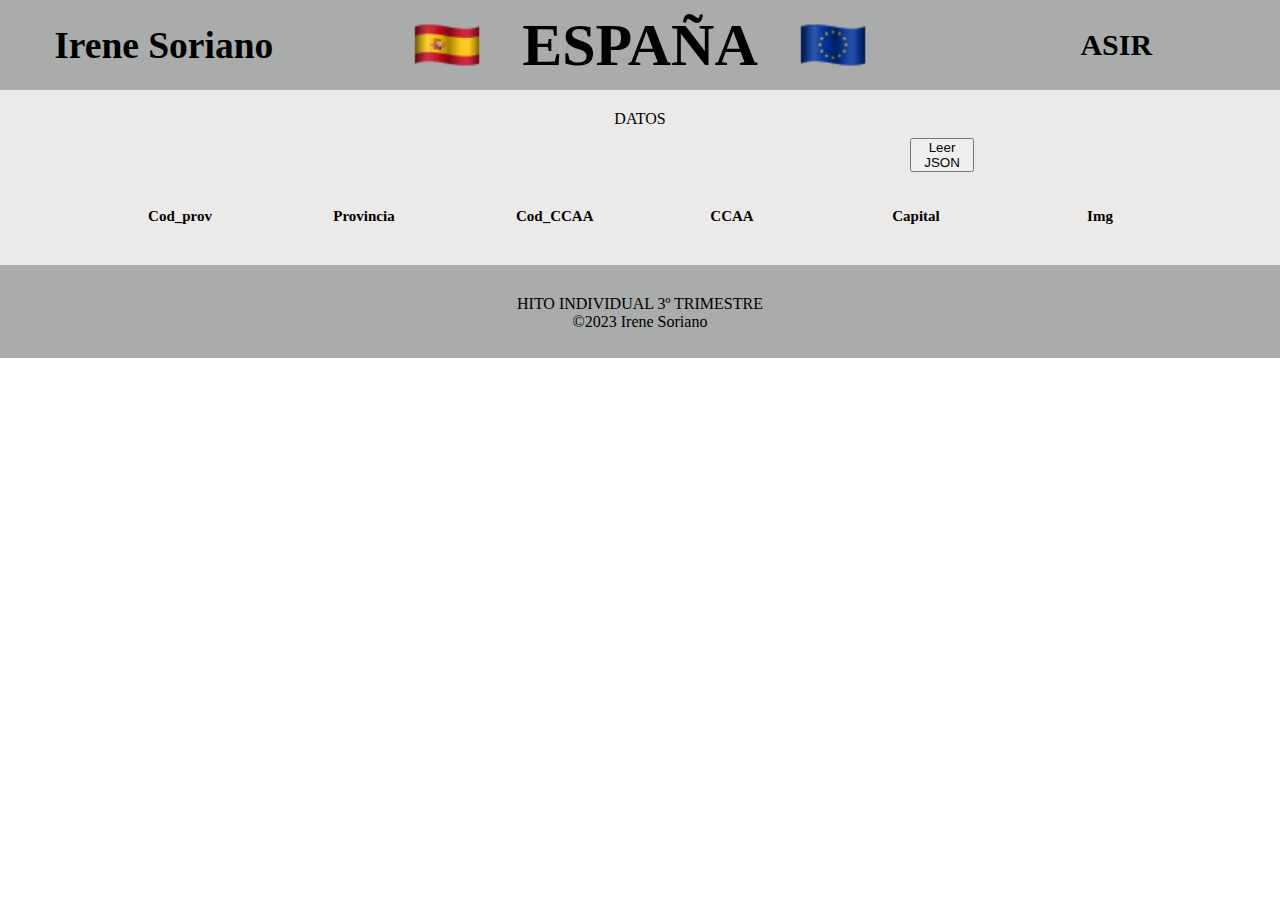
<file: Ejercicios/Ejercicio_2/index.html>
<!DOCTYPE html>
<html lang="en">

<head>
    <meta charset="UTF-8">
    <meta http-equiv="X-UA-Compatible" content="IE=edge">
    <meta name="viewport" content="width=device-width, initial-scale=1.0">
    <link rel="stylesheet" href="style.css">
    <title>País</title>
</head>

<body>
    <header>
        <div class="nombre">
            <h2>Irene Soriano</h2>
        </div>
        <div class="titulo">
            <img src="imgs/header1.png" alt="">
            <h1>ESPAÑA</h1>
            <img src="imgs/header2.png" alt="">
        </div>
        <div class="curso">
            <h3>ASIR</h3>
        </div>
        

    </header>

    <section>
        <div class="pais">
            <p>DATOS</p>
        </div>
        <div class="container">
            <div class="row">
                <div class="col-xxl-2" id="seccion1">
                    <button type="button" class="btn" id="boton" onclick="traerDatos()">Leer JSON</button>
                    <br><br>
                    <table class="tabla">
                        <thead>
                            <tr>
                                <th>Cod_prov</th>
                                <th>Provincia</th>
                                <th>Cod_CCAA</th>
                                <th>CCAA</th>
                                <th>Capital</th>
                                <th>Img</th>
                            </tr>
                        </thead>

                        <tbody id="resp">

                        </tbody>
                    </table>

                </div>
            </div>
        </div>
    </section>
    

    <footer>
        <div>
            <p>HITO INDIVIDUAL 3º TRIMESTRE</p>
        </div>
        <div><p>&copy;2023 Irene Soriano</p></div>
    </footer>
    <script src="script.js"></script>
</body>

</html>

<!--https://www.el-tiempo.net/api/json/v2/home-->
<!--He modificado un poco el JSON para poder quedarme solo con la informacion importante, 
    que en este caso es el tiempo en distintas ciudades de España.
    La parte eliminada es:
    "origen": {
        "productor": "Agencia Estatal de Meteorolog\u00eda - AEMET. Gobierno de Espa\u00f1a",
        "web": "https:\/\/www.aemet.es",
        "language": "es",
        "copyright": "\u00a9 AEMET. Autorizado el uso de la informaci\u00f3n y su reproducci\u00f3n citando a AEMET como autora de la misma.",
        "nota_legal": "https:\/\/www.aemet.es\/es\/nota_legal",
        "descripcion": "elTiempo.net muestra la informaci\u00f3n meteorol\u00f3gica creada por \u00a9 AEMET"},
        "title": "elTiempo.net", */-->
</file>
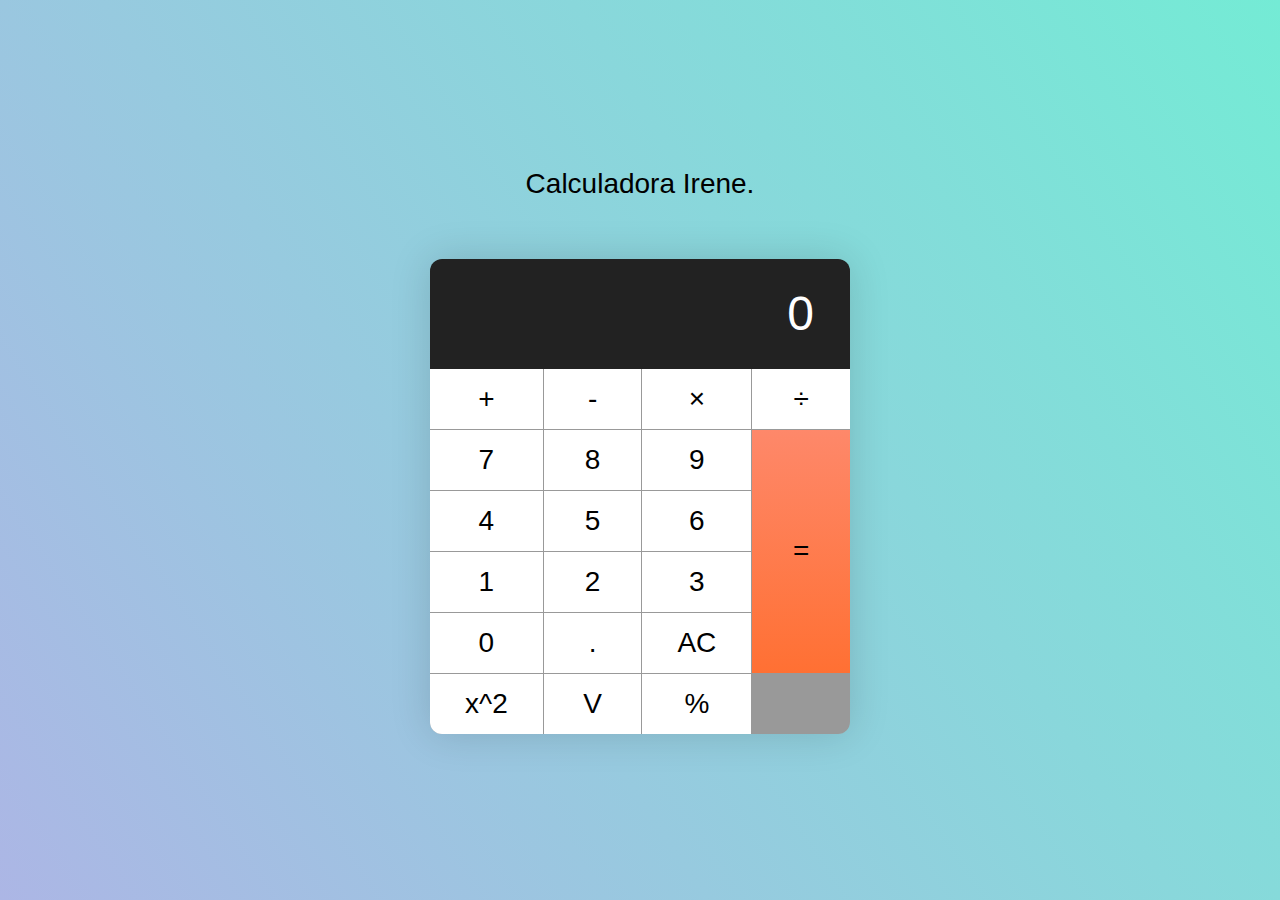
<file: Ejercicios/Ejercicio_1/index2.html>
<!DOCTYPE html>
<html lang="en">
<head>
    <meta charset="UTF-8">
    <meta http-equiv="X-UA-Compatible" content="IE=edge">
    <meta name="viewport" content="width=device-width, initial-scale=1.0">
    <link rel="stylesheet" href="style2.css">
    <title>Document</title>
</head>
<body>
    <div class="container">
        <p>
          Calculadora Irene.
        </p>
        <div class="calculator">
          <div id="calculator__display">0</div>
    
          <div id="calculator__keys">
            <button class="key--operator" data-action="add" onclick="appendOperator('+')">+</button>
            <button class="key--operator" data-action="subtract" onclick="appendOperator('-')">-</button>
            <button class="key--operator" data-action="multiply" onclick="appendOperator('*')">&times;</button>
            <button class="key--operator" data-action="divide" onclick="appendOperator('/')">÷</button>
            <button onclick="appendValue(7)">7</button>
            <button onclick="appendValue(8)">8</button>
            <button onclick="appendValue(9)">9</button>
            <button onclick="appendValue(4)">4</button>
            <button onclick="appendValue(5)">5</button>
            <button onclick="appendValue(6)">6</button>
            <button onclick="appendValue(1)">1</button>
            <button onclick="appendValue(2)">2</button>
            <button onclick="appendValue(3)">3</button>
            <button onclick="appendValue(0)">0</button>
            <button data-action="decimal" onclick="appendValue('.')">.</button>
            <button data-action="clear" onclick="clearResult()">AC</button>
            <button class="key--equal" data-action="calculate" onclick="calculate()">=</button>
            <button class="key--operator" onclick="calculateSquare()">x^2</button>
            <button class="key--operator" onclick="calculateSquareRoot()">V</button>
            <button class="key--operator" onclick="calculatePercentage()">%</button>
          </div>
        </div>
      </div>
      <script src="script2.js"></script>
</body>
</html>
</file>
<file: Ejercicios/Ejercicio_2/style.css>
*{
    margin: 0;
    padding: 0;
}
header{
    background-color: #aaabab;
    display: flex;
    flex-direction: row;
    width: 100vw;
    height: 10vh;
}
.nombre{
    order: 1;
    display: flex;
    align-items: center;
    justify-content: center;
    width: 25%;
    margin-left: 5px; 
    font-size: 25px;
}
.titulo{
    order: 2;
    display: flex;
    align-items: center;
    justify-content: center;
    width: 50%;
    font-size: 30px;
}
.titulo img{
    width: 70px;
    height: 70px;
}
.titulo h1{
    margin-left: 40px;
    margin-right: 40px;
}
.curso{
    order: 3;
    display: flex;
    align-items: center;
    justify-content: center;
    width: 25%;
    margin-right: 5px;
}
.curso h3{
    font-size: 30px;
}

section{
    background-color: rgb(236, 233, 233);
    width: 100vw;
}
.pais{
    display: flex;
    justify-content: center;
    padding-top: 20px;
}
.container{
    display: flex;
    width: 100%;
    padding-top: 10px;
}
.row{
    width: 100vw;
    display: flex;
    width: 100%;
}
.col-xxl-2{
    display: flex;
    width: 100%;
    flex-direction: column;
}
#boton{
    display: flex;
    width: 5%;
    justify-content: center;
    margin-left: 910px;
    
}
.tabla{
    width: 100%;
    display: flex;
    flex-direction: column;
    justify-content: center;
}
.tabla thead{
    width: 100%;
    
}
.tabla tr{
    justify-content: center;
    display: flex;
    padding-bottom: 20px;
}
.tabla thead tr th{
    width: 5%;
    font-size: 15px;
    padding-right: 60px;
    padding-left: 60px;
    
}

#resp{
    justify-content: center;
    text-align: center;
    display: flex;
    flex-direction: column;
    padding-top: 10px;
    padding-bottom: 10px;
}
.tabla tr td{
    width: 5%;
    font-size: 15px;
    padding-right: 60px;
    padding-left: 60px; 
}


footer{
    display: flex;
    flex-direction: column;
    background-color: #aaabab;
    width: 100vw;
    height: 7vh;
    padding-top: 30px;
}
footer div {
    align-items: center;
    justify-content: center;
    display: flex;
}
</file>
<file: Ejercicios/Ejercicio_1/style2.css>
html {
  box-sizing: border-box;
}

*,
*::before,
*::after {
  box-sizing: inherit;
}

body {
  margin: 0;
}

/* Responsive Images */

embed,
iframe,
img,
object,
video {
  max-width: 100%;
}

h1,
h2,
h3,
h4,
h5,
h6,
ul,
ol,
li,
p,
pre,
blockquote,
figure,
hr {
  margin: 0;
  padding-right: 0;
  padding-left: 0;
}

a {
  text-decoration: none;
}

a:focus {
  outline: none;
}

h1,
h2,
h3,
h4,
h5,
h6 {
  display: block;
}

/* Removes all decimals and discs from lists */

ol,
ul {
  list-style: none;
}

/* 
 * Completely resets form items
 * ----------------------------
 * Super hard reset that removes all borders
 * and radiuses of all form items (including
 * checkboxes and radios)
 */

input,
textarea,
button {
  border: 0;
  border-radius: 0;
  background-color: transparent;
  font-size: inherit;
  font-family: inherit;
  font-weight: inherit;
  outline: none;
  appearance: none;
  text-align: left;
}

input:hover,
input:active,
input:focus,
textarea:hover,
textarea:active,
textarea:focus,
button:hover,
button:active,
button:focus {
  outline: none;
}

:root {
  font-family: Helvetica, Arial, sans-serif;
}

html {
  font-size: 175%;
  font-weight: 300;
  line-height: 1.3;
}

body {
  align-items: center;
  background-image: linear-gradient(236deg, #74ebd5, #acb6e5);
  display: flex;
  height: 100vh;
  justify-content: center;
}

.container {
  max-width: 20em;
}

.container > p {
  text-align: center;
}

.calculator {
  border-radius: 12px;
  box-shadow: 0 0 40px 0px rgba(0, 0, 0, 0.15);
  margin-left: auto;
  margin-right: auto;
  margin-top: 2em;
  max-width: 15em;
  overflow: hidden;
}

#calculator__display {
  background-color: #222222;
  color: #fff;
  font-size: 1.714285714em;
  padding: 0.5em 0.75em;
  text-align: right;
}

#calculator__keys {
  background-color: #999;
  display: grid;
  grid-gap: 1px;
  grid-template-columns: repeat(4, 1fr);
}

#calculator__keys > * {
  background-color: #fff;
  padding: 0.5em 1.25em;
  position: relative;
  text-align: center;
}

#calculator__keys > *:active::before,
#calculator__keys > .is-depressed::before {
  background-color: rgba(0, 0, 0, 0.2);
  bottom: 0;
  box-shadow: 0 0 6px 0 rgba(0, 0, 0, 0.5) inset;
  content: "";
  left: 0;
  opacity: 0.3;
  position: absolute;
  right: 0;
  top: 0;
  z-index: 1;
}

.key--operator {
  background-color: #eee;
}

.key--equal {
  background-image: linear-gradient(to bottom, #fe886a, #ff7033);
  grid-column: -2;
  grid-row: 2 / span 4;
}
</file>
